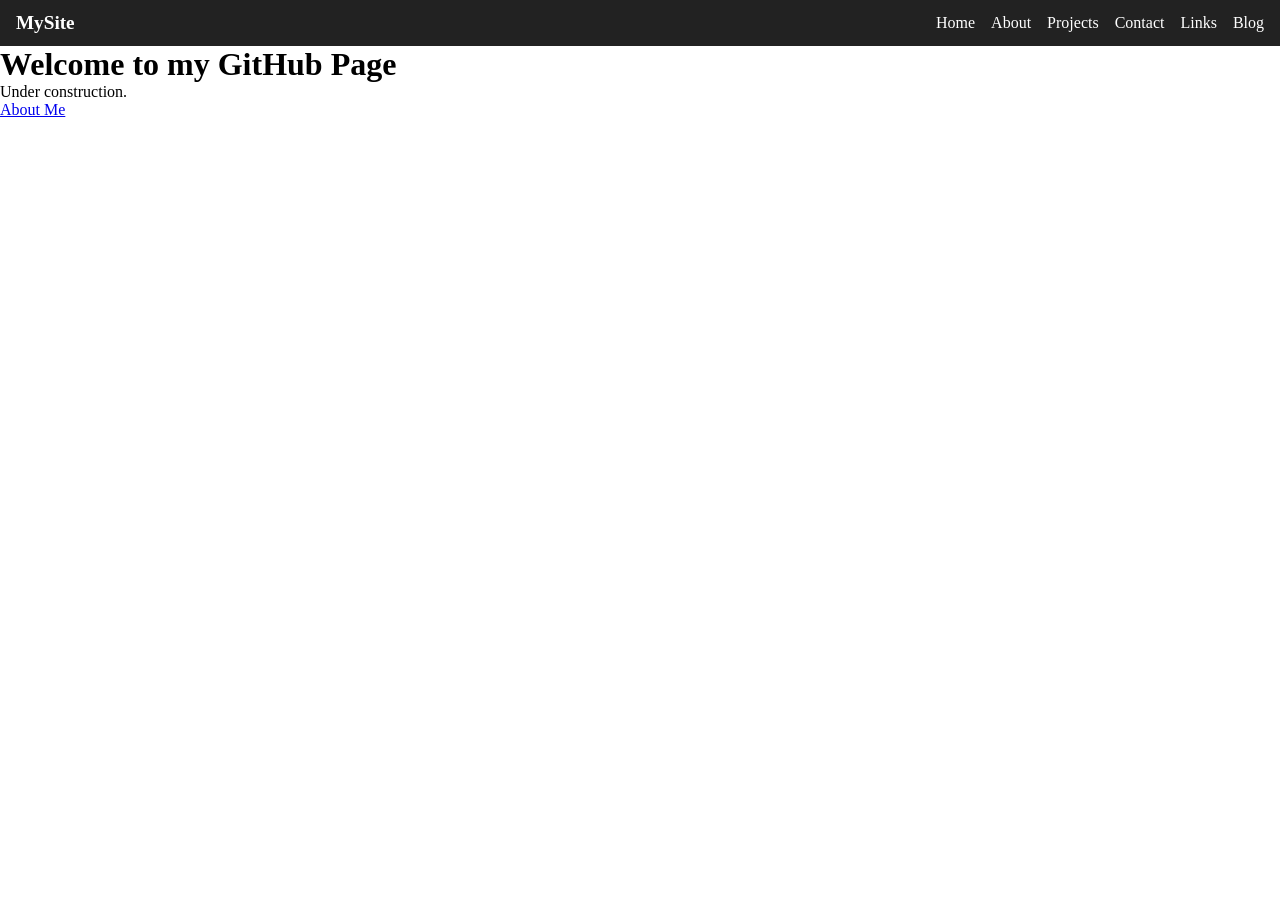
<file: index.html>
<!DOCTYPE html>
<html>
<head>
    <meta charset="UTF-8">
    <title>My GitHub Page</title>
    <link rel="stylesheet" href="assets/css/style.css">
</head>
<body>

<div id="navbar"></div>
<script>
  fetch("assets/components/navbar.html")
    .then(res => res.text())
    .then(html => document.getElementById("navbar").innerHTML = html);
</script>

    <h1>Welcome to my GitHub Page</h1>
    <p>Under construction.</p>
    <p><a href="about.html">About Me</a></p>
    <script>
            const toggle = document.querySelector('.nav-toggle');
            const menu = document.querySelector('.nav-menu');

            toggle.addEventListener('click', () => {
                menu.classList.toggle('active');
            });
    </script>
</body>
</html>
</file>
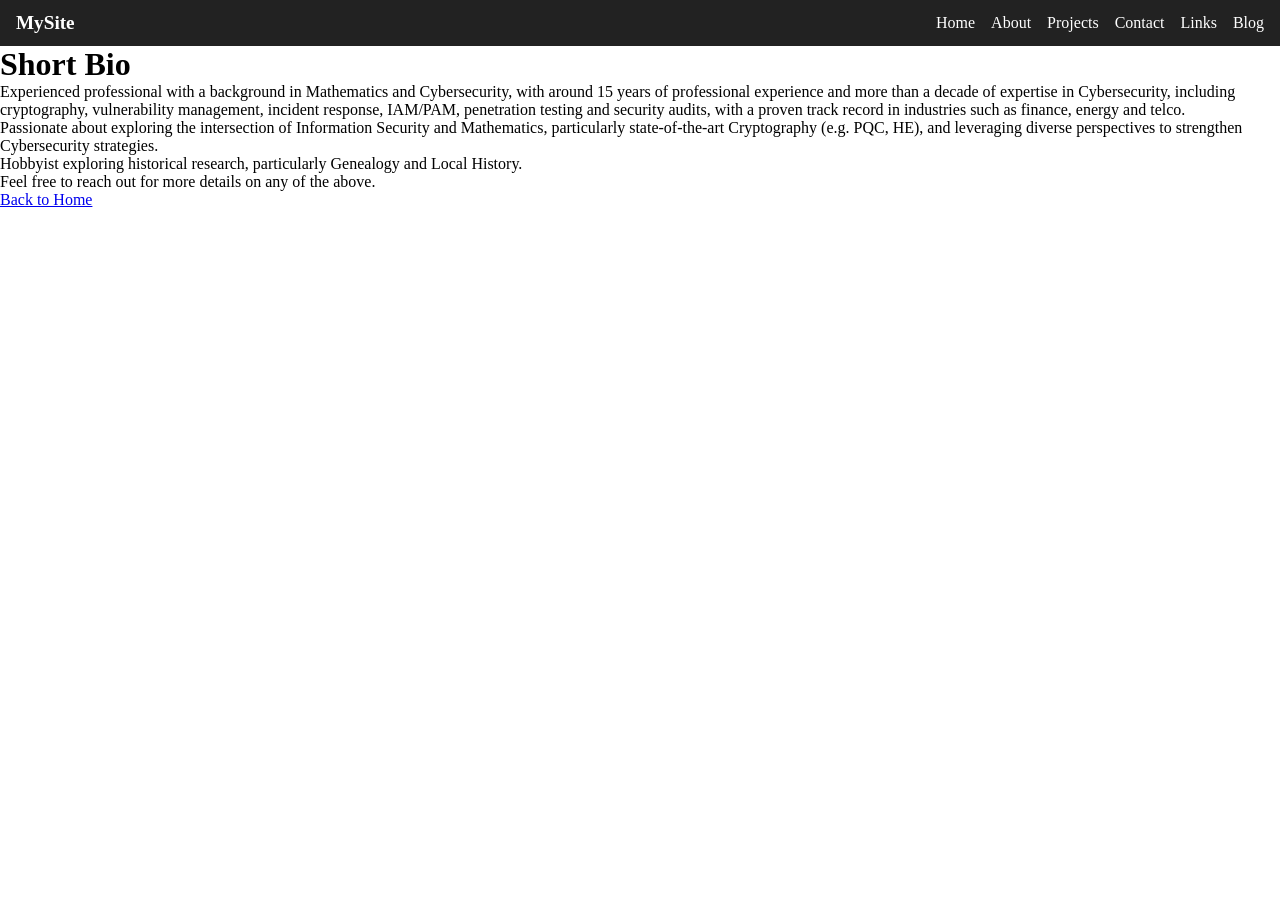
<file: about.html>
<!DOCTYPE html>
<html>
<head>
    <meta charset="UTF-8">
    <title>About Me</title>
    <link rel="stylesheet" href="assets/css/style.css">
</head>
<body>
<div id="navbar"></div>
<script>
  fetch("assets/components/navbar.html")
    .then(res => res.text())
    .then(html => document.getElementById("navbar").innerHTML = html);
</script>
    <h1>Short Bio</h1>
    <p>Experienced professional with a background in Mathematics and Cybersecurity, with around 15 years of professional experience and more than a decade of expertise in Cybersecurity, including cryptography, vulnerability management, incident response, IAM/PAM, penetration testing and security audits, with a proven track record in industries such as finance, energy and telco.<br>
Passionate about exploring the intersection of Information Security and Mathematics, particularly state-of-the-art Cryptography (e.g. PQC, HE), and leveraging diverse perspectives to strengthen Cybersecurity strategies.<br>
Hobbyist exploring historical research, particularly Genealogy and Local History.<br>
Feel free to reach out for more details on any of the above.</p>
    <p><a href="index.html">Back to Home</a></p>
    <script>
            const toggle = document.querySelector('.nav-toggle');
            const menu = document.querySelector('.nav-menu');

            toggle.addEventListener('click', () => {
                menu.classList.toggle('active');
            });
    </script>
</body>
</html>
</file>
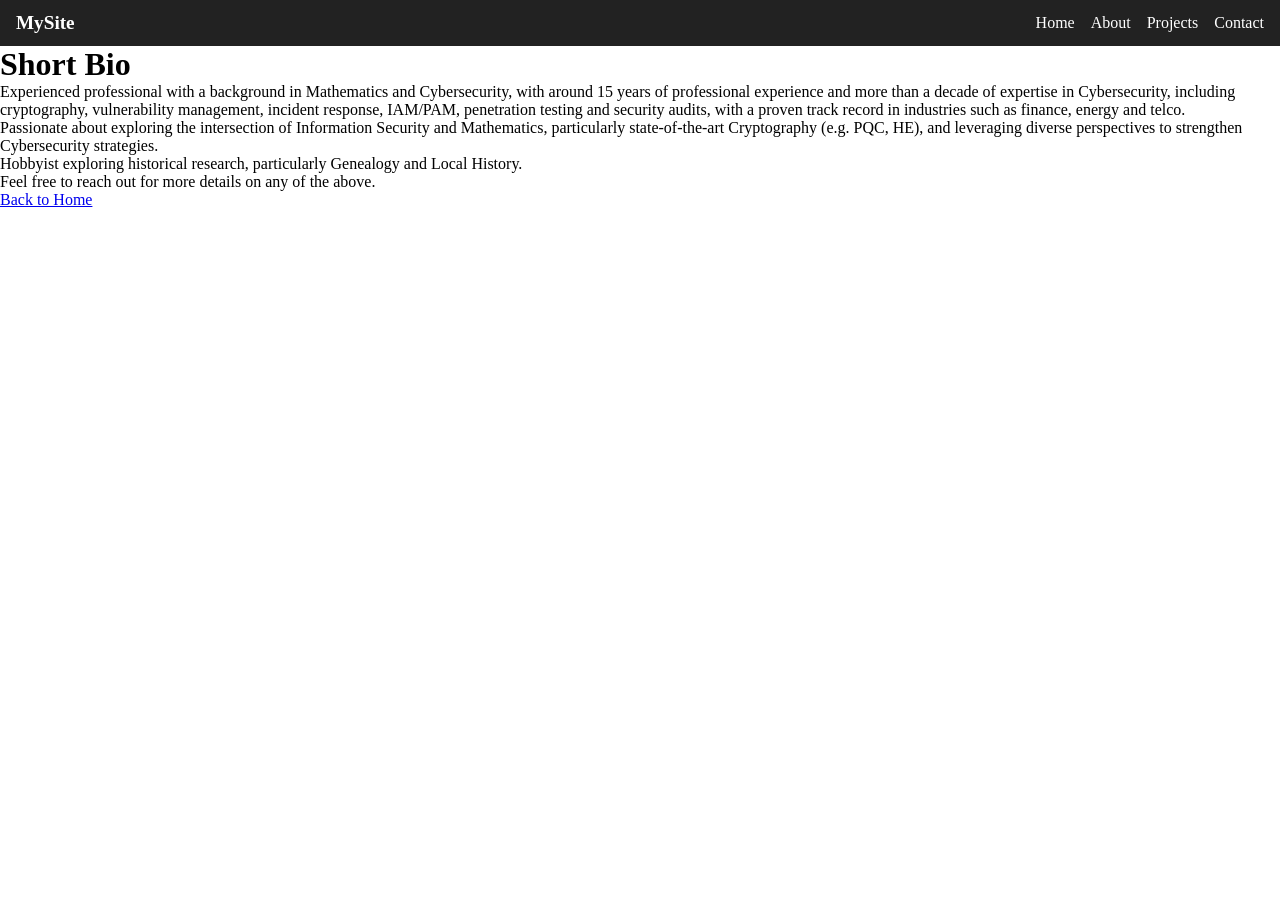
<file: aboutv0.html>
<!DOCTYPE html>
<html>
<head>
    <meta charset="UTF-8">
    <title>About Me</title>
    <link rel="stylesheet" href="assets/css/style.css">
</head>
<body>
<nav class="navbar">
  <div class="nav-brand">MySite</div>
  <button class="nav-toggle" aria-label="toggle navigation">
    ☰
  </button>
  <ul class="nav-menu">
    <li><a href="index.html">Home</a></li>
    <li><a href="about.html">About</a></li>
    <!-- Future pages you’ll likely add -->
    <li><a href="projects.html">Projects</a></li>
    <li><a href="contact.html">Contact</a></li>
  </ul>
</nav>
    <h1>Short Bio</h1>
    <p>Experienced professional with a background in Mathematics and Cybersecurity, with around 15 years of professional experience and more than a decade of expertise in Cybersecurity, including cryptography, vulnerability management, incident response, IAM/PAM, penetration testing and security audits, with a proven track record in industries such as finance, energy and telco.<br>
Passionate about exploring the intersection of Information Security and Mathematics, particularly state-of-the-art Cryptography (e.g. PQC, HE), and leveraging diverse perspectives to strengthen Cybersecurity strategies.<br>
Hobbyist exploring historical research, particularly Genealogy and Local History.<br>
Feel free to reach out for more details on any of the above.</p>
    <p><a href="index.html">Back to Home</a></p>
    <script>
            const toggle = document.querySelector('.nav-toggle');
            const menu = document.querySelector('.nav-menu');

            toggle.addEventListener('click', () => {
                menu.classList.toggle('active');
            });
    </script>
</body>
</html>
</file>
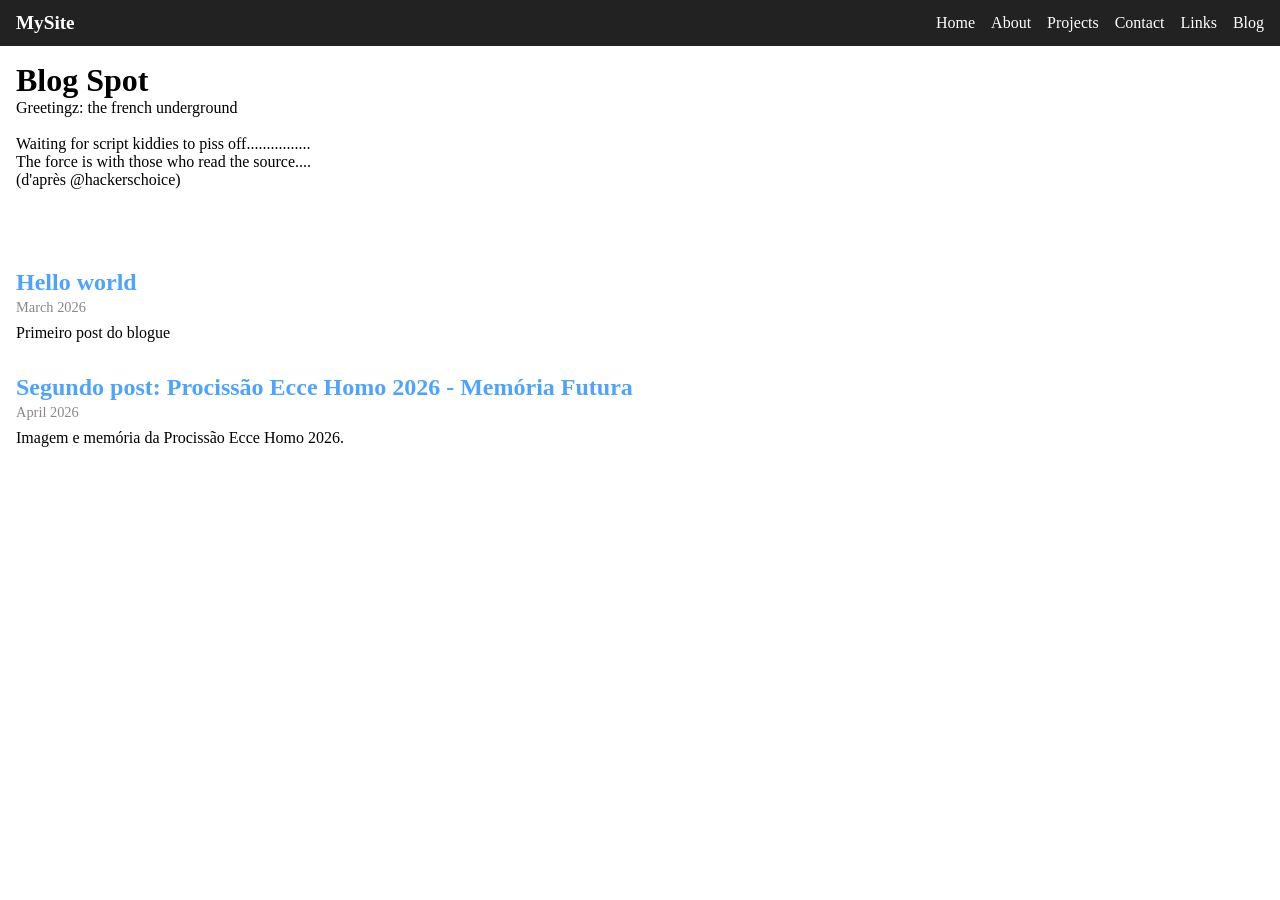
<file: blog.html>
<!DOCTYPE html>
<html>
<head>
    <meta charset="UTF-8">
    <title>Blog</title>
    <link rel="stylesheet" href="assets/css/style.css">
</head>
<body>

<div id="navbar"></div>
<script>
  fetch("assets/components/navbar.html")
    .then(res => res.text())
    .then(html => document.getElementById("navbar").innerHTML = html);
</script>

<main style="padding: 1rem;">
    <h1>Blog Spot</h1>
    <p>Greetingz: the french underground<br><br></p>
    <p>Waiting for script kiddies to piss off................</p>
    <p>The force is with those who read the source....</p>
    <p>(d'après @hackerschoice)</p>
   
    <section class="post-list">

        <article class="post-item">
            <h2><a href="posts/first-post.html">Hello world</a></h2>
            <time>March 2026</time>
            <p>Primeiro post do blogue</p>
        </article>

        <article class="post-item">
            <h2><a href="posts/second-post.html">Segundo post: Procissão Ecce Homo 2026 - Memória Futura</a></h2>
            <time>April 2026</time>
            <p>Imagem e memória da Procissão Ecce Homo 2026.</p>
        </article>



        <!-- New posts above this line -->
        
    </section>
</main>

<script>
  const toggle = document.querySelector('.nav-toggle');
  const menu = document.querySelector('.nav-menu');
  toggle.addEventListener('click', () => {
    menu.classList.toggle('active');
  });
</script>

</body>
</html>
</file>
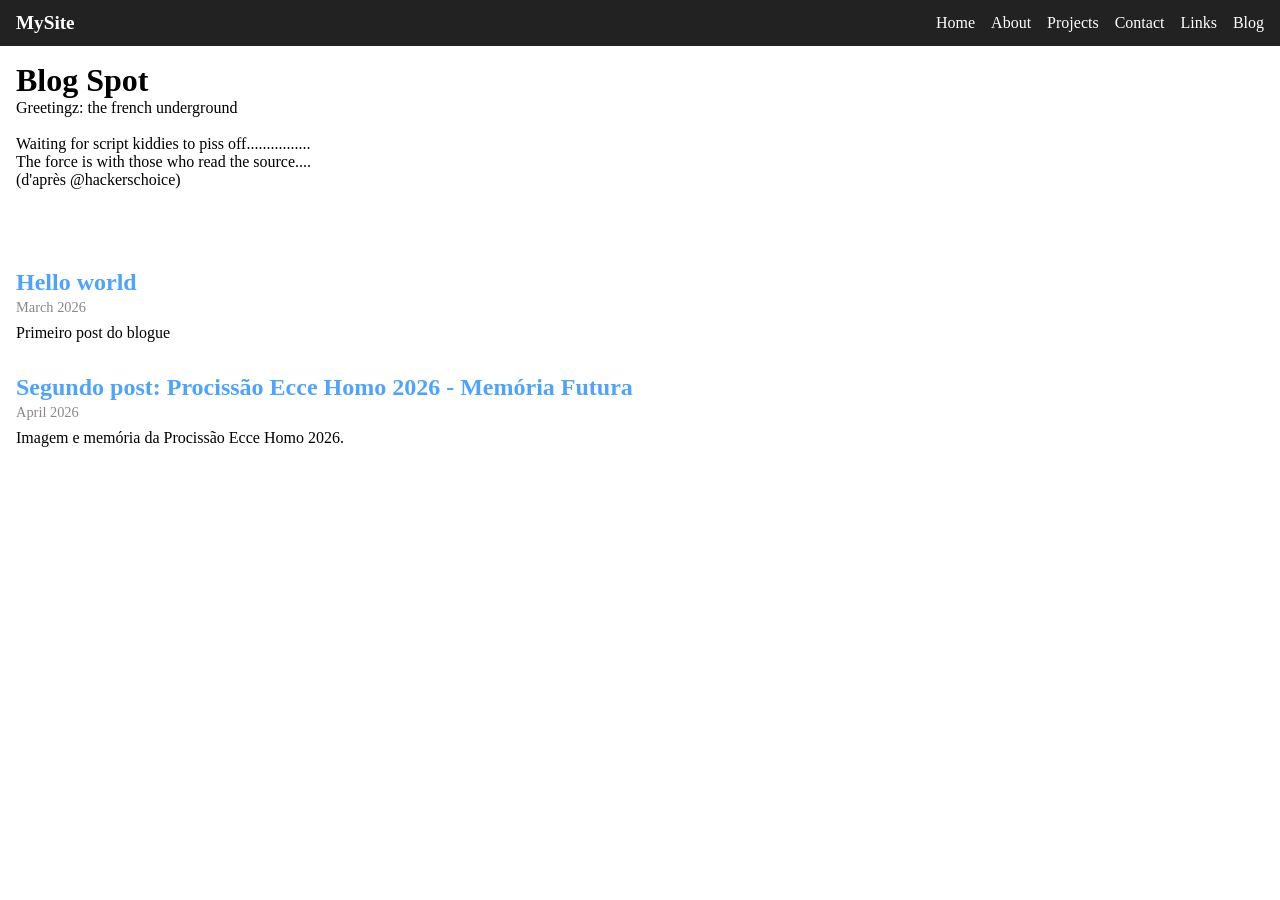
<file: blogv0.html>
<!DOCTYPE html>
<html>
<head>
    <meta charset="UTF-8">
    <title>Blog</title>
    <link rel="stylesheet" href="assets/css/style.css">
</head>
<body>

<nav class="navbar">
  <div class="nav-brand">MySite</div>
  <button class="nav-toggle" aria-label="toggle navigation">☰</button>
  <ul class="nav-menu">
    <li><a href="index.html">Home</a></li>
    <li><a href="about.html">About</a></li>
    <li><a href="projects.html">Projects</a></li>
    <li><a href="contact.html">Contact</a></li>
    <li><a href="links.html">Links</a></li>
    <li><a href="blog.html" class="active">Blog</a></li>
  </ul>
</nav>

<main style="padding: 1rem;">
    <h1>Blog Spot</h1>
    <p>Greetingz: the french underground<br><br></p>
    <p>Waiting for script kiddies to piss off................</p>
    <p>The force is with those who read the source....</p>
    <p>(d'après @hackerschoice)</p>
   
    <section class="post-list">

        <article class="post-item">
            <h2><a href="posts/first-post.html">Hello world</a></h2>
            <time>March 2026</time>
            <p>Primeiro post do blogue</p>
        </article>

        <article class="post-item">
            <h2><a href="posts/second-post.html">Segundo post: Procissão Ecce Homo 2026 - Memória Futura</a></h2>
            <time>April 2026</time>
            <p>Imagem e memória da Procissão Ecce Homo 2026.</p>
        </article>



        <!-- New posts above this line -->
        
    </section>
</main>

<script>
  const toggle = document.querySelector('.nav-toggle');
  const menu = document.querySelector('.nav-menu');
  toggle.addEventListener('click', () => {
    menu.classList.toggle('active');
  });
</script>

</body>
</html>
</file>
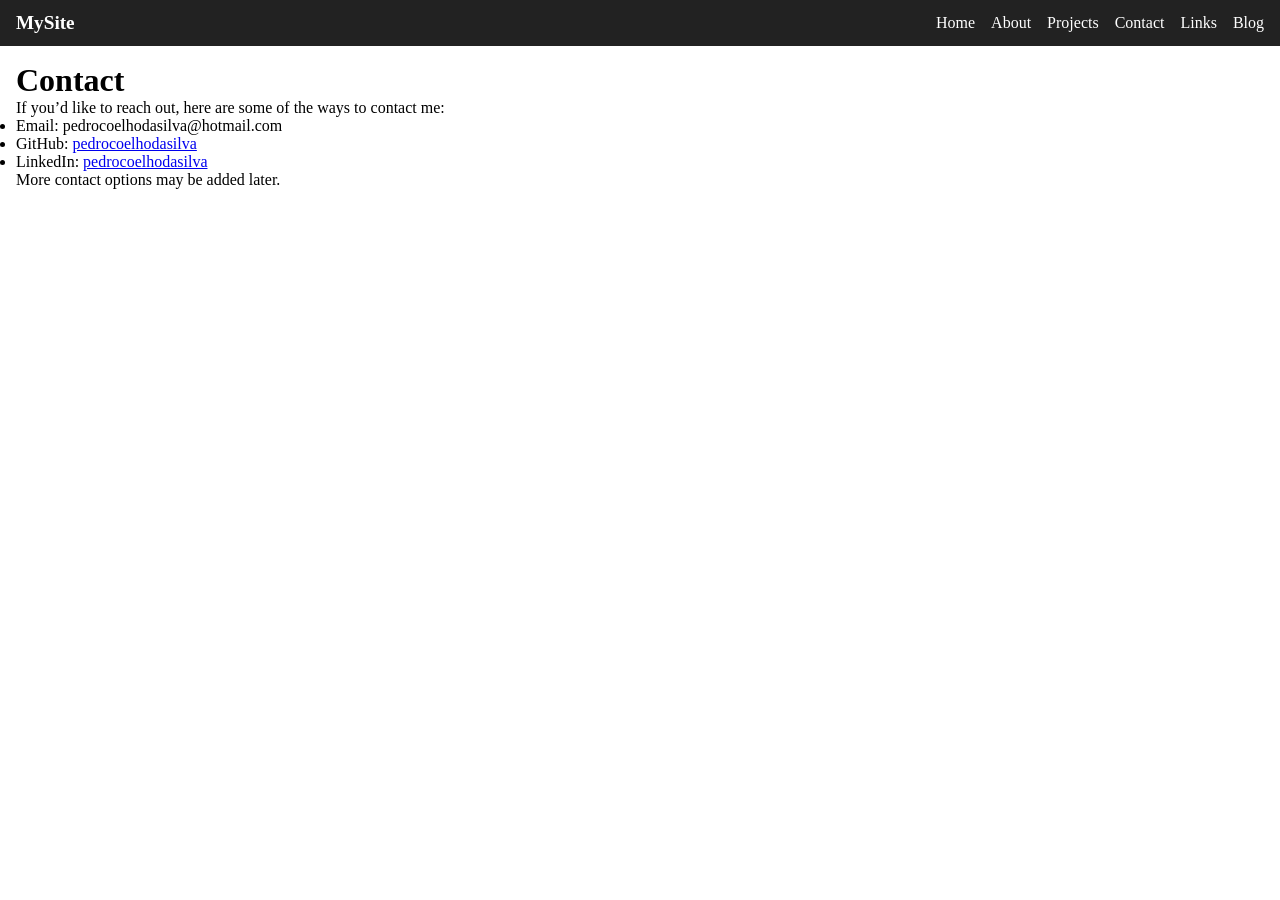
<file: contact.html>
<!DOCTYPE html>
<html>
<head>
    <meta charset="UTF-8">
    <title>Contact</title>
    <link rel="stylesheet" href="assets/css/style.css">
</head>
<body>

<div id="navbar"></div>
<script>
  fetch("assets/components/navbar.html")
    .then(res => res.text())
    .then(html => document.getElementById("navbar").innerHTML = html);
</script>

<main style="padding: 1rem;">
    <h1>Contact</h1>
    <p>If you’d like to reach out, here are some of the ways to contact me:</p>

    <ul>
        <li>Email: <span id="email"></span></li>
	<li>GitHub: <a href="https://github.com/pedrocoelhodasilva">pedrocoelhodasilva</a></li>
	<li>LinkedIn: <a href="https://www.linkedin.com/in/pedrocoelhodasilva">pedrocoelhodasilva</a></li>
    </ul>

    <p>More contact options may be added later.</p>
</main>

<script>
  const toggle = document.querySelector('.nav-toggle');
  const menu = document.querySelector('.nav-menu');
  toggle.addEventListener('click', () => {
    menu.classList.toggle('active');
  });
</script>

<script>
  const user = "pedrocoelhodasilva";
  const domain = "hotmail.com";
  document.getElementById("email").textContent = user + "@" + domain;
</script>

</body>
</html>
</file>
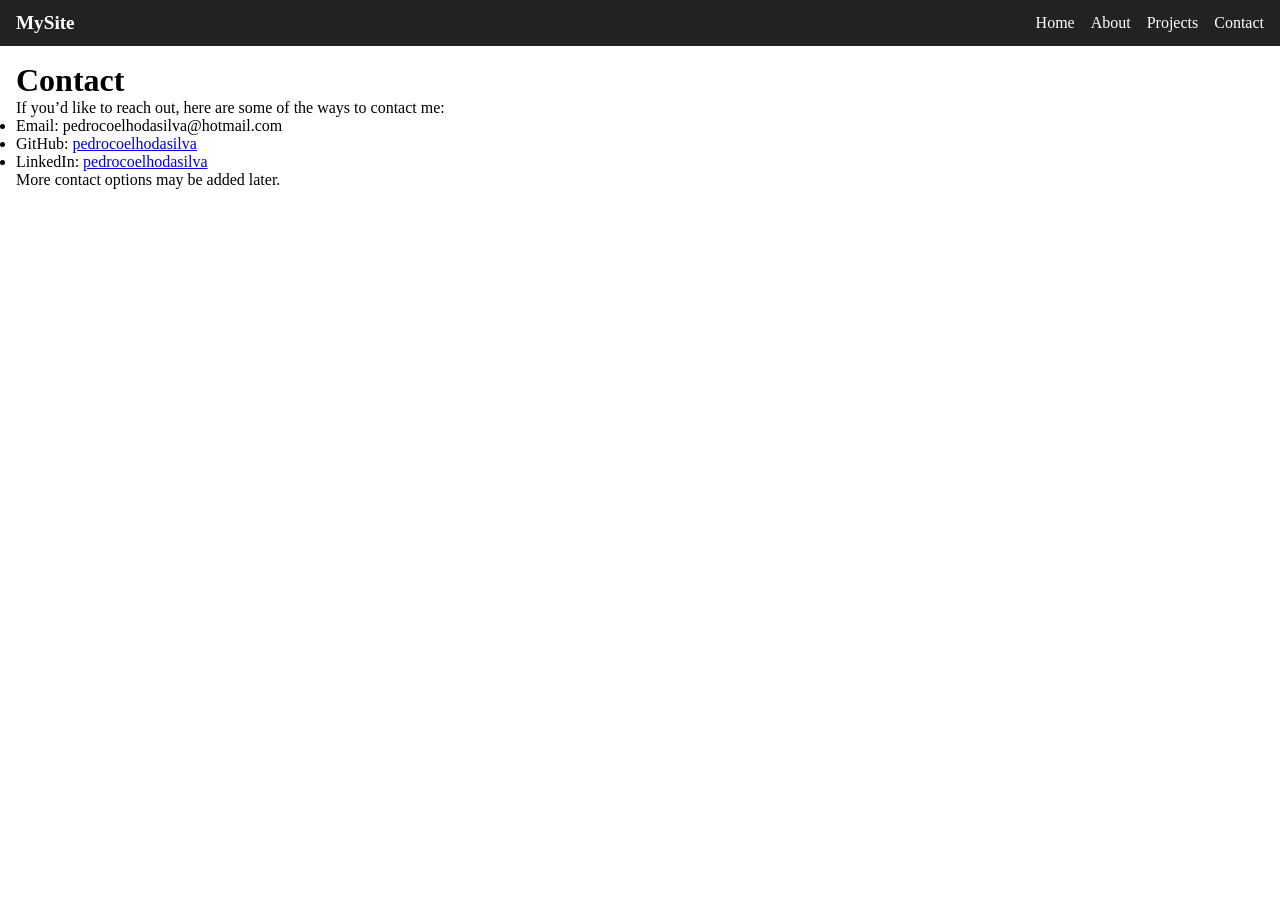
<file: contactv0.html>
<!DOCTYPE html>
<html>
<head>
    <meta charset="UTF-8">
    <title>Contact</title>
    <link rel="stylesheet" href="assets/css/style.css">
</head>
<body>

<nav class="navbar">
  <div class="nav-brand">MySite</div>
  <button class="nav-toggle" aria-label="toggle navigation">☰</button>
  <ul class="nav-menu">
    <li><a href="index.html">Home</a></li>
    <li><a href="about.html">About</a></li>
    <li><a href="projects.html">Projects</a></li>
    <li><a href="contact.html">Contact</a></li>
  </ul>
</nav>

<main style="padding: 1rem;">
    <h1>Contact</h1>
    <p>If you’d like to reach out, here are some of the ways to contact me:</p>

    <ul>
        <li>Email: <span id="email"></span></li>
	<li>GitHub: <a href="https://github.com/pedrocoelhodasilva">pedrocoelhodasilva</a></li>
	<li>LinkedIn: <a href="https://www.linkedin.com/in/pedrocoelhodasilva">pedrocoelhodasilva</a></li>
    </ul>

    <p>More contact options may be added later.</p>
</main>

<script>
  const toggle = document.querySelector('.nav-toggle');
  const menu = document.querySelector('.nav-menu');
  toggle.addEventListener('click', () => {
    menu.classList.toggle('active');
  });
</script>

<script>
  const user = "pedrocoelhodasilva";
  const domain = "hotmail.com";
  document.getElementById("email").textContent = user + "@" + domain;
</script>

</body>
</html>
</file>
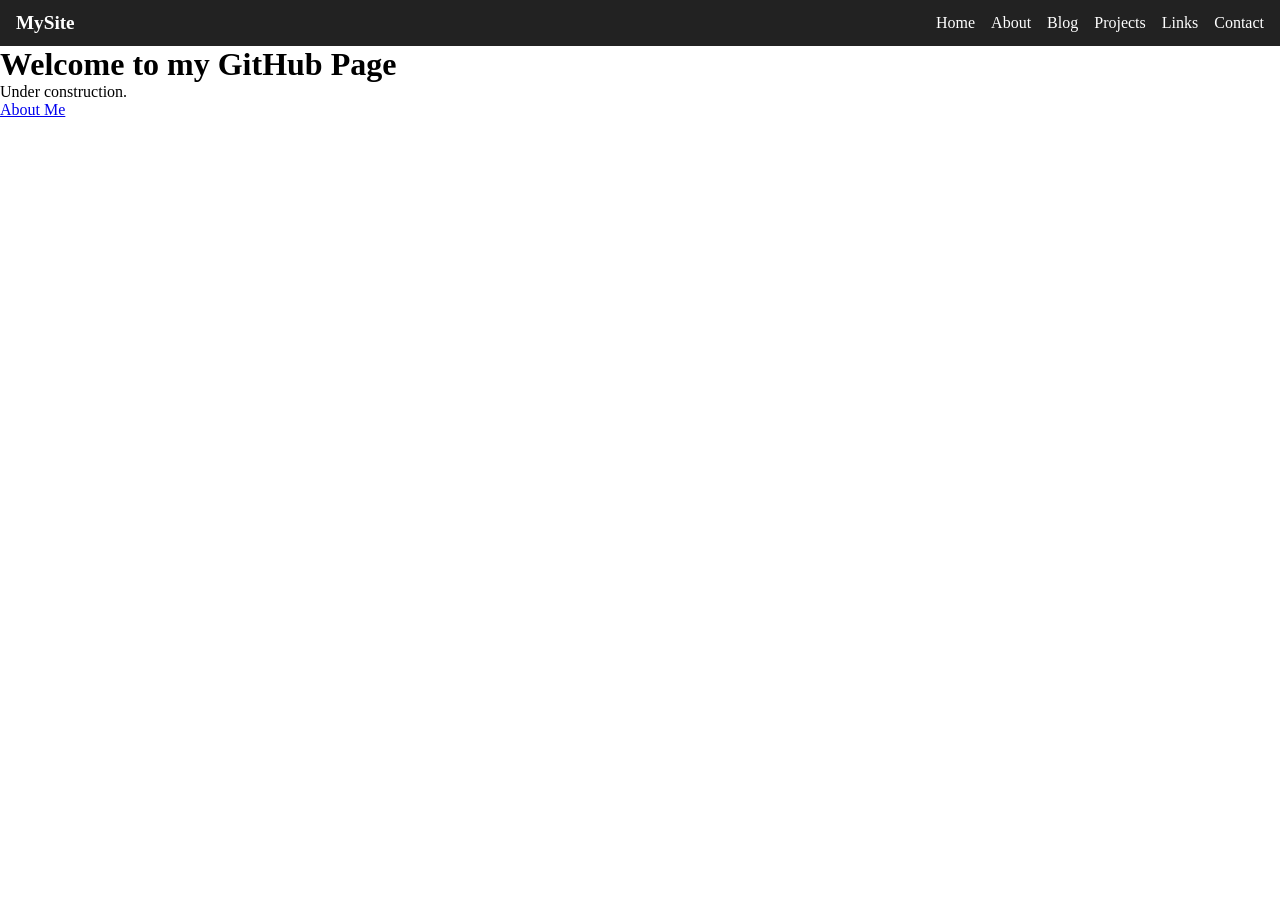
<file: indexv0.html>
<!DOCTYPE html>
<html>
<head>
    <meta charset="UTF-8">
    <title>My GitHub Page</title>
    <link rel="stylesheet" href="assets/css/style.css">
</head>
<body>
<nav class="navbar">
  <div class="nav-brand">MySite</div>
  <button class="nav-toggle" aria-label="toggle navigation">
    ☰
  </button>
  <ul class="nav-menu">
    <li><a href="index.html">Home</a></li>
    <li><a href="about.html">About</a></li>
    <!-- Future pages you’ll likely add -->
    <li><a href="blog.html">Blog</a></li>
    <li><a href="projects.html">Projects</a></li>
    <li><a href="links.html">Links</a></li>
    <li><a href="contact.html">Contact</a></li>
    
  </ul>
</nav>
    <h1>Welcome to my GitHub Page</h1>
    <p>Under construction.</p>
    <p><a href="about.html">About Me</a></p>
    <script>
            const toggle = document.querySelector('.nav-toggle');
            const menu = document.querySelector('.nav-menu');

            toggle.addEventListener('click', () => {
                menu.classList.toggle('active');
            });
    </script>
</body>
</html>
</file>
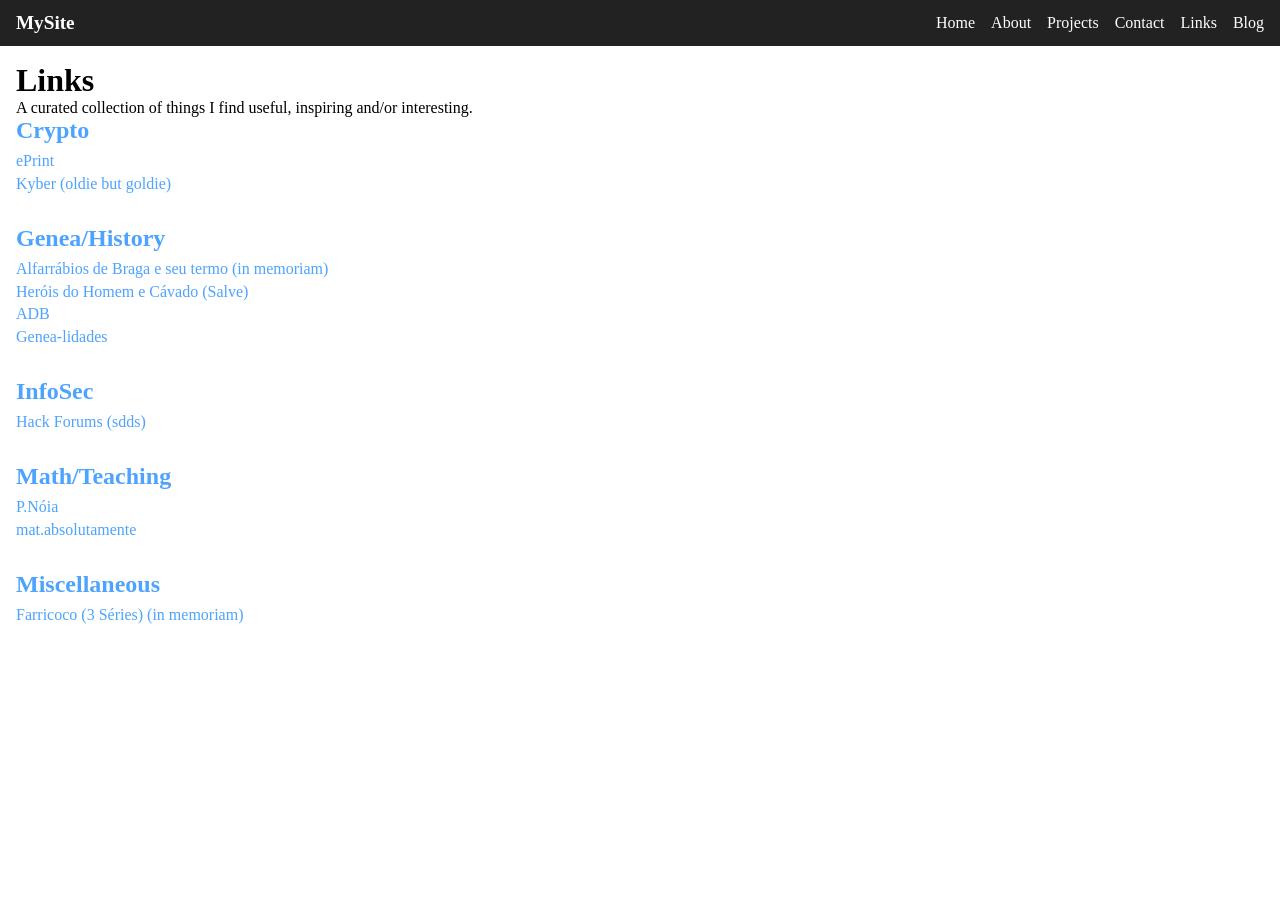
<file: links.html>
<!DOCTYPE html>
<html>
<head>
    <meta charset="UTF-8">
    <title>Links</title>
    <link rel="stylesheet" href="assets/css/style.css">
</head>
<body>

<div id="navbar"></div>
<script>
  fetch("assets/components/navbar.html")
    .then(res => res.text())
    .then(html => document.getElementById("navbar").innerHTML = html);
</script>

<main style="padding: 1rem;">
    <h1>Links</h1>
    <p>A curated collection of things I find useful, inspiring and/or interesting.</p>

    <section class="link-section">
        <h2>Crypto</h2>
        <ul>
            <li><a href="https://eprint.iacr.org">ePrint</a></li>
	    <li><a href="https://redrocket.club/posts/kyber">Kyber (oldie but goldie)</a></li>
        </ul>
    </section>

    <section class="link-section">
        <h2>Genea/History</h2>
        <ul>
            <li><a href="https://alfarrabiosdebraga.blogspot.com">Alfarrábios de Braga e seu termo (in memoriam)</a></li>
            <li><a href="https://origenshc.blogspot.com">Heróis do Homem e Cávado (Salve)</a></li>
            <li><a href="https://pesquisa.adb.uminho.pt">ADB</a></li>
            <li><a href="https://genea-lidades.blogspot.com">Genea-lidades</a></li>
        </ul>
    </section>

    <section class="link-section">
        <h2>InfoSec</h2>
        <ul>
            <li><a href="https://hackforums.net">Hack Forums (sdds)</a></li>
        </ul>
    </section>

    <section class="link-section">
        <h2>Math/Teaching</h2>
        <ul>
            <li><a href="https://pedronoia.pt">P.Nóia</a></li>
            <li><a href="https://mat.absolutamente.net/wp">mat.absolutamente</a></li>
        </ul>
    </section>

    <section class="link-section">
        <h2>Miscellaneous</h2>
        <ul>
            <li><a href="https://farricoco.blogspot.com">Farricoco (3 Séries) (in memoriam)</a></li>
        </ul>
    </section>

</main>

<script>
  const toggle = document.querySelector('.nav-toggle');
  const menu = document.querySelector('.nav-menu');
  toggle.addEventListener('click', () => {
    menu.classList.toggle('active');
  });
</script>

</body>
</html>
</file>
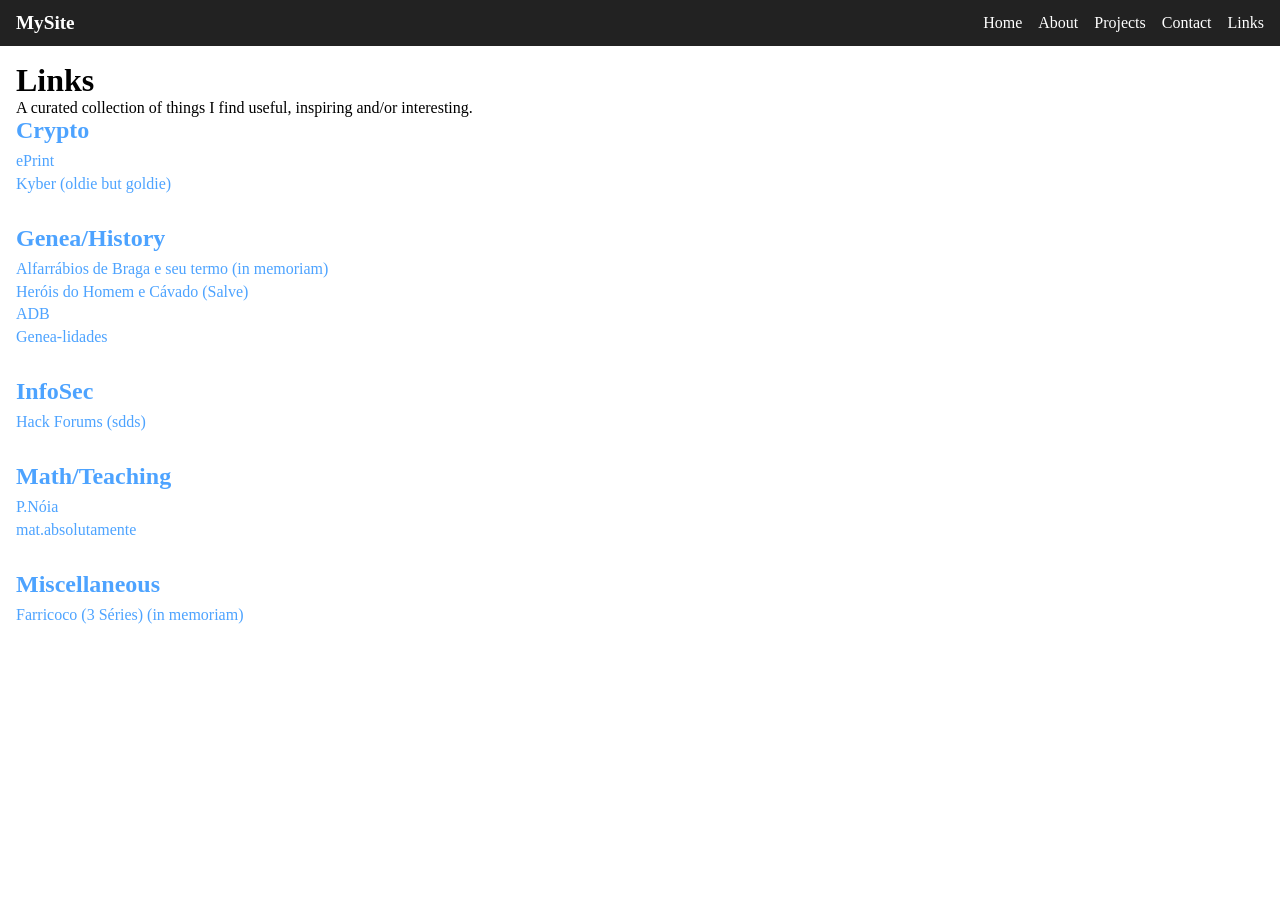
<file: linksv0.html>
<!DOCTYPE html>
<html>
<head>
    <meta charset="UTF-8">
    <title>Links</title>
    <link rel="stylesheet" href="assets/css/style.css">
</head>
<body>

<nav class="navbar">
  <div class="nav-brand">MySite</div>
  <button class="nav-toggle" aria-label="toggle navigation">☰</button>
  <ul class="nav-menu">
    <li><a href="index.html">Home</a></li>
    <li><a href="about.html">About</a></li>
    <li><a href="projects.html">Projects</a></li>
    <li><a href="contact.html">Contact</a></li>
    <li><a href="links.html">Links</a></li>
  </ul>
</nav>

<main style="padding: 1rem;">
    <h1>Links</h1>
    <p>A curated collection of things I find useful, inspiring and/or interesting.</p>

    <section class="link-section">
        <h2>Crypto</h2>
        <ul>
            <li><a href="https://eprint.iacr.org">ePrint</a></li>
	    <li><a href="https://redrocket.club/posts/kyber">Kyber (oldie but goldie)</a></li>
        </ul>
    </section>

    <section class="link-section">
        <h2>Genea/History</h2>
        <ul>
            <li><a href="https://alfarrabiosdebraga.blogspot.com">Alfarrábios de Braga e seu termo (in memoriam)</a></li>
            <li><a href="https://origenshc.blogspot.com">Heróis do Homem e Cávado (Salve)</a></li>
            <li><a href="https://pesquisa.adb.uminho.pt">ADB</a></li>
            <li><a href="https://genea-lidades.blogspot.com">Genea-lidades</a></li>
        </ul>
    </section>

    <section class="link-section">
        <h2>InfoSec</h2>
        <ul>
            <li><a href="https://hackforums.net">Hack Forums (sdds)</a></li>
        </ul>
    </section>

    <section class="link-section">
        <h2>Math/Teaching</h2>
        <ul>
            <li><a href="https://pedronoia.pt">P.Nóia</a></li>
            <li><a href="https://mat.absolutamente.net/wp">mat.absolutamente</a></li>
        </ul>
    </section>

    <section class="link-section">
        <h2>Miscellaneous</h2>
        <ul>
            <li><a href="https://farricoco.blogspot.com">Farricoco (3 Séries) (in memoriam)</a></li>
        </ul>
    </section>

</main>

<script>
  const toggle = document.querySelector('.nav-toggle');
  const menu = document.querySelector('.nav-menu');
  toggle.addEventListener('click', () => {
    menu.classList.toggle('active');
  });
</script>

</body>
</html>
</file>
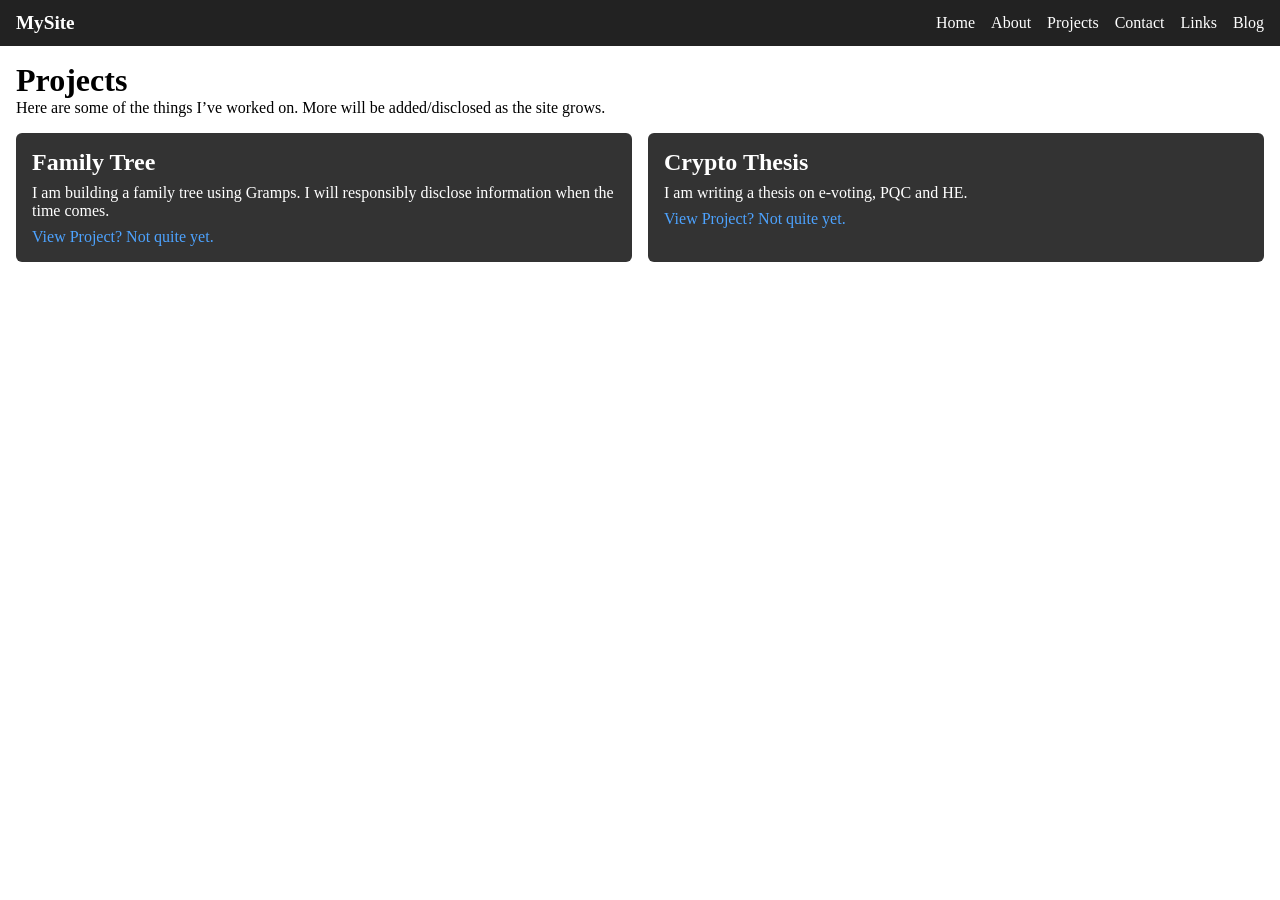
<file: projects.html>
<!DOCTYPE html>
<html>
<head>
    <meta charset="UTF-8">
    <title>Projects</title>
    <link rel="stylesheet" href="assets/css/style.css">
</head>
<body>

<div id="navbar"></div>
<script>
  fetch("assets/components/navbar.html")
    .then(res => res.text())
    .then(html => document.getElementById("navbar").innerHTML = html);
</script>

<main style="padding: 1rem;">
    <h1>Projects</h1>
    <p>Here are some of the things I’ve worked on. More will be added/disclosed as the site grows.</p>

    <div class="projects-container">

        <div class="project-card">
            <h2>Family Tree</h2>
            <p>I am building a family tree using Gramps. I will responsibly disclose information when the time comes.</p>
            <a href="#" class="project-link">View Project? Not quite yet.</a>
        </div>

        <div class="project-card">
            <h2>Crypto Thesis</h2>
            <p>I am writing a thesis on e-voting, PQC and HE.</p>
            <a href="#" class="project-link">View Project? Not quite yet.</a>
        </div>

    </div>
</main>

<script>
  const toggle = document.querySelector('.nav-toggle');
  const menu = document.querySelector('.nav-menu');
  toggle.addEventListener('click', () => {
    menu.classList.toggle('active');
  });
</script>

</body>
</html>
</file>
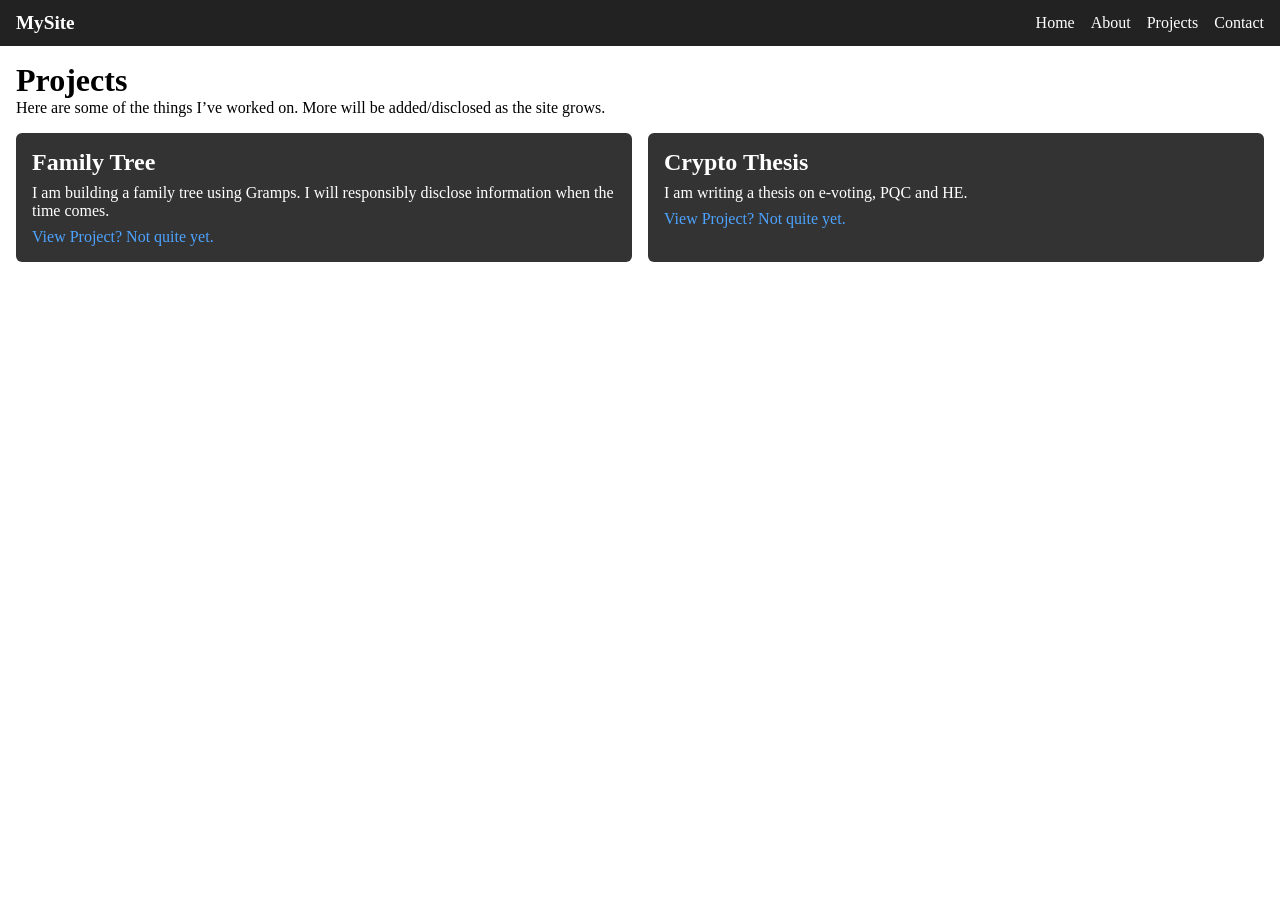
<file: projectsv0.html>
<!DOCTYPE html>
<html>
<head>
    <meta charset="UTF-8">
    <title>Projects</title>
    <link rel="stylesheet" href="assets/css/style.css">
</head>
<body>

<nav class="navbar">
  <div class="nav-brand">MySite</div>
  <button class="nav-toggle" aria-label="toggle navigation">☰</button>
  <ul class="nav-menu">
    <li><a href="index.html">Home</a></li>
    <li><a href="about.html">About</a></li>
    <li><a href="projects.html">Projects</a></li>
    <li><a href="contact.html">Contact</a></li>
  </ul>
</nav>

<main style="padding: 1rem;">
    <h1>Projects</h1>
    <p>Here are some of the things I’ve worked on. More will be added/disclosed as the site grows.</p>

    <div class="projects-container">

        <div class="project-card">
            <h2>Family Tree</h2>
            <p>I am building a family tree using Gramps. I will responsibly disclose information when the time comes.</p>
            <a href="#" class="project-link">View Project? Not quite yet.</a>
        </div>

        <div class="project-card">
            <h2>Crypto Thesis</h2>
            <p>I am writing a thesis on e-voting, PQC and HE.</p>
            <a href="#" class="project-link">View Project? Not quite yet.</a>
        </div>

    </div>
</main>

<script>
  const toggle = document.querySelector('.nav-toggle');
  const menu = document.querySelector('.nav-menu');
  toggle.addEventListener('click', () => {
    menu.classList.toggle('active');
  });
</script>

</body>
</html>
</file>
<file: assets/css/style.css>
* {
  margin: 0;
  padding: 0;
  box-sizing: border-box;
}

/* Navbar container */
.navbar {
  display: flex;
  justify-content: space-between;
  align-items: center;
  background: #222;
  padding: 0.75rem 1rem;
  color: white;
}

/* Brand */
.nav-brand {
  font-size: 1.2rem;
  font-weight: bold;
}

/* Menu list */
.nav-menu {
  list-style: none;
  display: flex;
  gap: 1rem;
}

/* Menu links */
.nav-menu a {
  color: white;
  text-decoration: none;
  font-size: 1rem;
}


.nav-toggle {
  display: none;
  font-size: 1.5rem;
  background: none;
  border: none;
  color: white;
  cursor: pointer;
}

/* Mobile styles */
@media (max-width: 700px) {
  .nav-menu {
    position: absolute;
    top: 60px;
    right: 0;
    background: #222;
    flex-direction: column;
    width: 150px;
    padding: 1rem;
    display: none;
  }

  .nav-menu.active {
    display: flex;
  }

  .nav-toggle {
    display: block;
  }
}

/* Projects layout */
.projects-container {
  display: grid;
  gap: 1rem;
  margin-top: 1rem;
}

/* Cards */
.project-card {
  background: #333;
  padding: 1rem;
  border-radius: 6px;
  color: white;
}

.project-card h2 {
  margin-bottom: 0.5rem;
}

.project-link {
  display: inline-block;
  margin-top: 0.5rem;
  color: #4da3ff;
  text-decoration: none;
}

.project-link:hover {
  text-decoration: underline;
}

/* Responsive grid */
@media (min-width: 700px) {
  .projects-container {
    grid-template-columns: repeat(2, 1fr);
  }
}

.link-section {
  margin-bottom: 2rem;
}

.link-section h2 {
  margin-bottom: 0.5rem;
  color: #4da3ff;
}

.link-section ul {
  list-style: none;
  padding-left: 0;
}

.link-section li {
  margin-bottom: 0.3rem;
}

.link-section a {
  color: #4da3ff;
  text-decoration: none;
}

.link-section a:hover {
  text-decoration: underline;
}

.post-list {
  margin-top: 5rem;
}

.post-item {
  margin-bottom: 2rem;
}

.post-item h2 {
  margin-bottom: 0.2rem;
}

.post-item time {
  display: block;
  font-size: 0.9rem;
  color: #888;
  margin-bottom: 0.5rem;
}

.post-item a {
  color: #4da3ff;
  text-decoration: none;
}

.post-item a:hover {
  text-decoration: underline;
}
</file>
